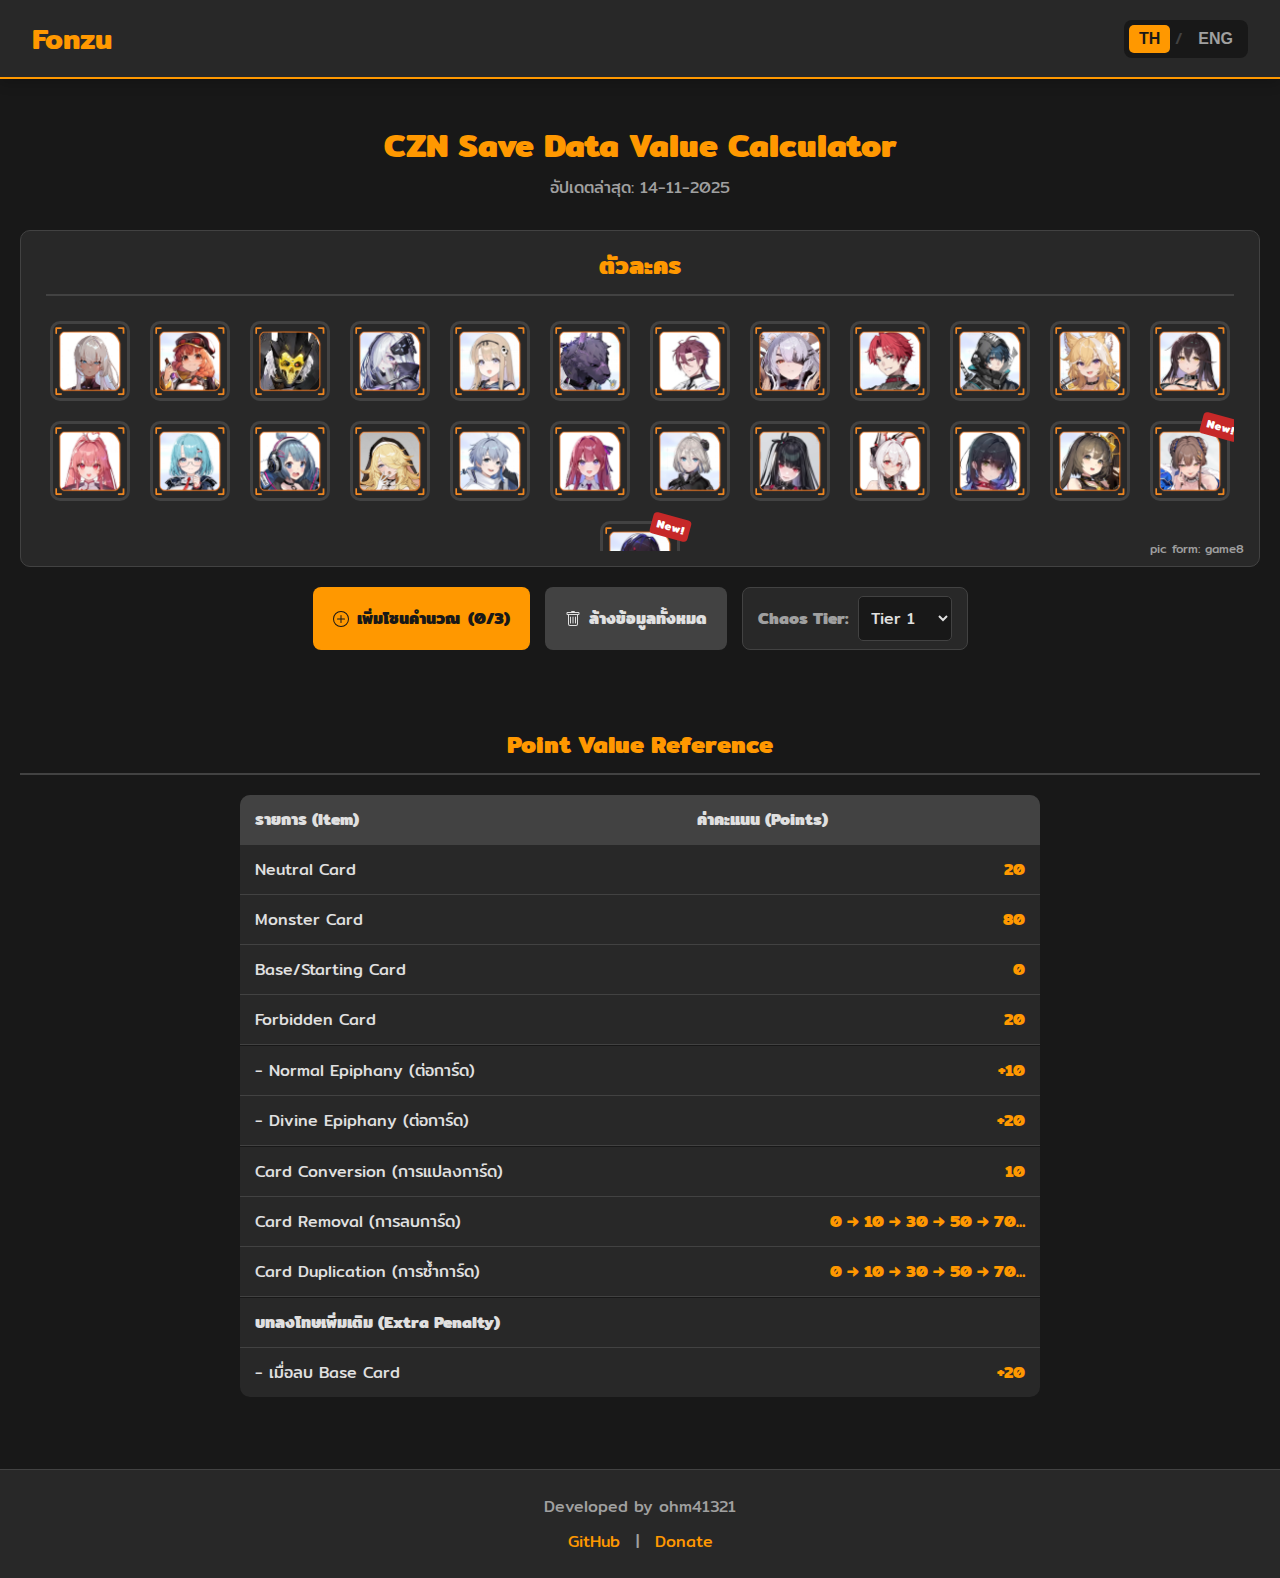
<file: index.html>
<!DOCTYPE html>
<html lang="th">
<head>
    <meta charset="UTF-8">
    <meta name="viewport" content="width=device-width, initial-scale=1.0">
    <title>CZN Save Data Value Calculator 14-11-2025</title>
    <link rel="stylesheet" href="style.css">
</head>
<body>
    <nav>
        <div class="navbar-container">
            <a href="#" class="brand">Fonzu</a>
            <div class="lang-switcher">
                <button data-lang="th" class="active">TH</button>
                <span>/</span>
                <button data-lang="en">ENG</button>
            </div>
        </div>
    </nav>

    <main id="app">
        <h1 data-translate-key="main_header">CZN Save Data Value Calculator V1.1</h1>
        <p class="subtitle" data-translate-key="last_updated">Last Updated: 14-11-2025</p>
        <div id="character-palette-container">
            <h2 data-translate-key="characters_header">ตัวละคร</h2>
            <div id="character-palette">
                <!-- Draggable character images will be injected here -->
            </div>
            <p class="image-credit">pic form: game8</p>
        </div>
        <div id="global-controls">
            <button id="add-zone-btn" type="button">
                <svg xmlns="http://www.w3.org/2000/svg" width="16" height="16" fill="currentColor" class="bi bi-plus-circle" viewBox="0 0 16 16">
                    <path d="M8 15A7 7 0 1 1 8 1a7 7 0 0 1 0 14zm0 1A8 8 0 1 0 8 0a8 8 0 0 0 0 16z"/>
                    <path d="M8 4a.5.5 0 0 1 .5.5v3h3a.5.5 0 0 1 0 1h-3v3a.5.5 0 0 1-1 0v-3h-3a.5.5 0 0 1 0-1h3v-3A.5.5 0 0 1 8 4z"/>
                </svg>
                <span data-translate-key="add_zone_button">เพิ่มโซนคำนวณ</span>
                <span id="zone-counter-display"></span>
            </button>
            <button id="clear-state-btn" type="button">
                <svg xmlns="http://www.w3.org/2000/svg" width="16" height="16" fill="currentColor" class="bi bi-trash" viewBox="0 0 16 16">
                    <path d="M5.5 5.5A.5.5 0 0 1 6 6v6a.5.5 0 0 1-1 0V6a.5.5 0 0 1 .5-.5zm2.5 0a.5.5 0 0 1 .5.5v6a.5.5 0 0 1-1 0V6a.5.5 0 0 1 .5-.5zm3 .5a.5.5 0 0 0-1 0v6a.5.5 0 0 0 1 0V6z"/>
                    <path fill-rule="evenodd" d="M14.5 3a1 1 0 0 1-1 1H13v9a2 2 0 0 1-2 2H5a2 2 0 0 1-2-2V4h-.5a1 1 0 0 1-1-1V2a1 1 0 0 1 1-1H6a1 1 0 0 1 1-1h2a1 1 0 0 1 1 1h3.5a1 1 0 0 1 1 1v1zM4.118 4 4 4.059V13a1 1 0 0 0 1 1h6a1 1 0 0 0 1-1V4.059L11.882 4H4.118zM2.5 3V2h11v1h-11z"/>
                </svg>
                <span data-translate-key="clear_all_button">ล้างข้อมูลทั้งหมด</span>
            </button>
            <div id="tier-selector-group">
                <label for="chaos-tier-select" data-translate-key="chaos_tier_label">Chaos Tier:</label>
                <select id="chaos-tier-select">
                    <!-- Options will be populated by JS -->
                </select>
            </div>
        </div>
        <div id="zones-container">
            <!-- Calculator zones will be injected here by JavaScript -->
        </div>

        <div class="reference-table-container">
            <h2 data-translate-key="ref_table_header">ตารางสรุปค่าคะแนน (Point Value Reference)</h2>
            <table class="reference-table">
                <thead>
                    <tr>
                        <th data-translate-key="ref_table_item">รายการ (Item)</th>
                        <th data-translate-key="ref_table_points">ค่าคะแนน (Points)</th>
                    </tr>
                </thead>
                <tbody>
                    <tr>
                        <td data-label="Item">Neutral Card</td>
                        <td data-label="Points">20</td>
                    </tr>
                    <tr>
                        <td data-label="Item">Monster Card</td>
                        <td data-label="Points">80</td>
                    </tr>
                    <tr>
                        <td data-label="Item" data-translate-key="ref_base_card">Base/Starting Card</td>
                        <td data-label="Points">0</td>
                    </tr>
                    <tr>
                        <td data-label="Item">Forbidden Card</td>
                        <td data-label="Points">20</td>
                    </tr>
                    <tr class="separator">
                        <td colspan="2"></td>
                    </tr>
                    <tr>
                        <td data-label="Item" data-translate-key="ref_normal_epi">+ Normal Epiphany (ต่อการ์ด)</td>
                        <td data-label="Points">+10</td>
                    </tr>
                    <tr>
                        <td data-label="Item" data-translate-key="ref_divine_epi">+ Divine Epiphany (ต่อการ์ด)</td>
                        <td data-label="Points">+20</td>
                    </tr>
                    <tr class="separator">
                        <td colspan="2"></td>
                    </tr>
                    <tr>
                        <td data-label="Item" data-translate-key="ref_conversion">Card Conversion (การแปลงการ์ด)</td>
                        <td data-label="Points">10</td>
                    </tr>
                    <tr>
                        <td data-label="Item" data-translate-key="ref_removal">Card Removal (การลบการ์ด)</td>
                        <td data-label="Points">0 → 10 → 30 → 50 → 70…</td>
                    </tr>
                    <tr>
                        <td data-label="Item" data-translate-key="ref_duplication">Card Duplication (การซ้ำการ์ด)</td>
                        <td data-label="Points">0 → 10 → 30 → 50 → 70…</td>
                    </tr>
                    <tr class="separator">
                        <td colspan="2"></td>
                    </tr>
                    <tr>
                        <td data-label="Item" data-translate-key="ref_extra_penalty_header"><strong>บทลงโทษเพิ่มเติม (Extra Penalty)</strong></td>
                        <td data-label="Points"></td>
                    </tr>
                    <tr>
                        <td data-label="Item" data-translate-key="ref_extra_penalty_desc">- เมื่อลบ Base Card</td>
                        <td data-label="Points">+20</td>
                    </tr>
                </tbody>
            </table>
        </div>
    </main>

    <footer>
        <div class="footer-container">
            <p data-translate-key="footer_developed_by">Developed by ohm41321</p>
            <div class="footer-links">
                <a href="https://github.com/ohm41321" target="_blank">GitHub</a>
                <span>|</span>
                <a href="https://tipme.in.th/athitfkm" target="_blank" data-translate-key="footer_donate">Donate</a>
            </div>
        </div>
    </footer>

    <script src="script.js"></script>
</body>
</html>
</file>
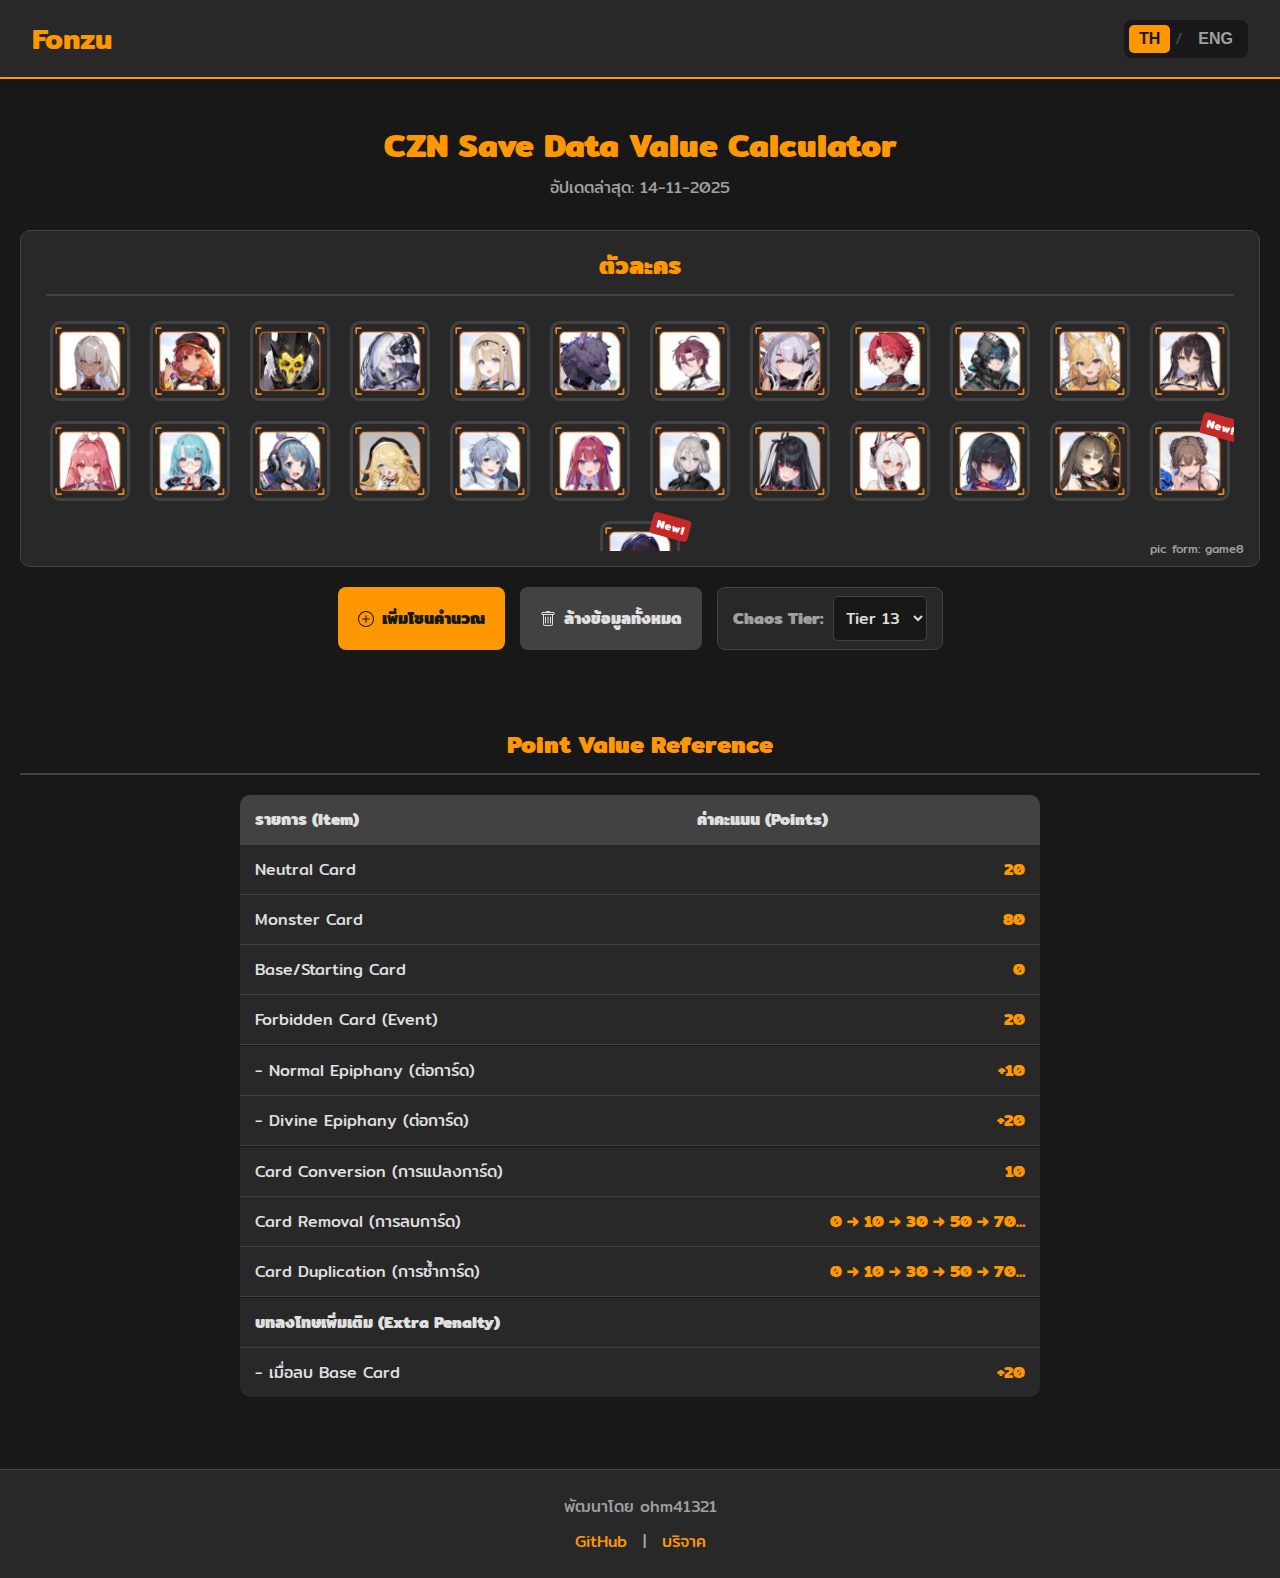
<file: backup/index.html>
<!DOCTYPE html>
<html lang="th">
<head>
    <meta charset="UTF-8">
    <meta name="viewport" content="width=device-width, initial-scale=1.0">
    <title>CZN Save Data Value Calculator 14-11-2025</title>
    <link rel="stylesheet" href="style.css">
</head>
<body>
    <nav>
        <div class="navbar-container">
            <a href="#" class="brand">Fonzu</a>
            <div class="lang-switcher">
                <button data-lang="th" class="active">TH</button>
                <span>/</span>
                <button data-lang="en">ENG</button>
            </div>
        </div>
    </nav>

    <main id="app">
        <h1 data-translate-key="main_header">CZN Save Data Value Calculator</h1>
        <p class="subtitle" data-translate-key="last_updated">Last Updated: 14-11-2025</p>
        <div id="character-palette-container">
            <h2 data-translate-key="characters_header">ตัวละคร</h2>
            <div id="character-palette">
                <!-- Draggable character images will be injected here -->
            </div>
            <p class="image-credit">pic form: game8</p>
        </div>
        <div id="global-controls">
            <button id="add-zone-btn" type="button">
                <svg xmlns="http://www.w3.org/2000/svg" width="16" height="16" fill="currentColor" class="bi bi-plus-circle" viewBox="0 0 16 16">
                    <path d="M8 15A7 7 0 1 1 8 1a7 7 0 0 1 0 14zm0 1A8 8 0 1 0 8 0a8 8 0 0 0 0 16z"/>
                    <path d="M8 4a.5.5 0 0 1 .5.5v3h3a.5.5 0 0 1 0 1h-3v3a.5.5 0 0 1-1 0v-3h-3a.5.5 0 0 1 0-1h3v-3A.5.5 0 0 1 8 4z"/>
                </svg>
                <span data-translate-key="add_zone_button">เพิ่มโซนคำนวณ</span>
            </button>
            <button id="clear-state-btn" type="button">
                <svg xmlns="http://www.w3.org/2000/svg" width="16" height="16" fill="currentColor" class="bi bi-trash" viewBox="0 0 16 16">
                    <path d="M5.5 5.5A.5.5 0 0 1 6 6v6a.5.5 0 0 1-1 0V6a.5.5 0 0 1 .5-.5zm2.5 0a.5.5 0 0 1 .5.5v6a.5.5 0 0 1-1 0V6a.5.5 0 0 1 .5-.5zm3 .5a.5.5 0 0 0-1 0v6a.5.5 0 0 0 1 0V6z"/>
                    <path fill-rule="evenodd" d="M14.5 3a1 1 0 0 1-1 1H13v9a2 2 0 0 1-2 2H5a2 2 0 0 1-2-2V4h-.5a1 1 0 0 1-1-1V2a1 1 0 0 1 1-1H6a1 1 0 0 1 1-1h2a1 1 0 0 1 1 1h3.5a1 1 0 0 1 1 1v1zM4.118 4 4 4.059V13a1 1 0 0 0 1 1h6a1 1 0 0 0 1-1V4.059L11.882 4H4.118zM2.5 3V2h11v1h-11z"/>
                </svg>
                <span data-translate-key="clear_all_button">ล้างข้อมูลทั้งหมด</span>
            </button>
            <div id="tier-selector-group">
                <label for="chaos-tier-select" data-translate-key="chaos_tier_label">Chaos Tier:</label>
                <select id="chaos-tier-select">
                    <!-- Options will be populated by JS -->
                </select>
            </div>
        </div>
        <div id="zones-container">
            <!-- Calculator zones will be injected here by JavaScript -->
        </div>

        <div class="reference-table-container">
            <h2 data-translate-key="ref_table_header">ตารางสรุปค่าคะแนน (Point Value Reference)</h2>
            <table class="reference-table">
                <thead>
                    <tr>
                        <th data-translate-key="ref_table_item">รายการ (Item)</th>
                        <th data-translate-key="ref_table_points">ค่าคะแนน (Points)</th>
                    </tr>
                </thead>
                <tbody>
                    <tr>
                        <td>Neutral Card</td>
                        <td>20</td>
                    </tr>
                    <tr>
                        <td>Monster Card</td>
                        <td>80</td>
                    </tr>
                    <tr>
                        <td data-translate-key="ref_base_card">Base/Starting Card</td>
                        <td>0</td>
                    </tr>
                    <tr>
                        <td>Forbidden Card (Event)</td>
                        <td>20</td>
                    </tr>
                    <tr class="separator">
                        <td colspan="2"></td>
                    </tr>
                    <tr>
                        <td data-translate-key="ref_normal_epi">+ Normal Epiphany (ต่อการ์ด)</td>
                        <td>+10</td>
                    </tr>
                    <tr>
                        <td data-translate-key="ref_divine_epi">+ Divine Epiphany (ต่อการ์ด)</td>
                        <td>+20</td>
                    </tr>
                    <tr class="separator">
                        <td colspan="2"></td>
                    </tr>
                    <tr>
                        <td data-translate-key="ref_conversion">Card Conversion (การแปลงการ์ด)</td>
                        <td>10</td>
                    </tr>
                    <tr>
                        <td data-translate-key="ref_removal">Card Removal (การลบการ์ด)</td>
                        <td>0 → 10 → 30 → 50 → 70…</td>
                    </tr>
                    <tr>
                        <td data-translate-key="ref_duplication">Card Duplication (การซ้ำการ์ด)</td>
                        <td>0 → 10 → 30 → 50 → 70…</td>
                    </tr>
                    <tr class="separator">
                        <td colspan="2"></td>
                    </tr>
                    <tr>
                        <td data-translate-key="ref_extra_penalty_header"><strong>บทลงโทษเพิ่มเติม (Extra Penalty)</strong></td>
                        <td></td>
                    </tr>
                    <tr>
                        <td data-translate-key="ref_extra_penalty_desc">- เมื่อลบ Base Card</td>
                        <td>+20</td>
                    </tr>
                </tbody>
            </table>
        </div>
    </main>

    <footer>
        <div class="footer-container">
            <p data-translate-key="footer_developed_by">Developed by ohm41321</p>
            <div class="footer-links">
                <a href="https://github.com/ohm41321" target="_blank">GitHub</a>
                <span>|</span>
                <a href="https://tipme.in.th/athitfkm" target="_blank" data-translate-key="footer_donate">Donate</a>
            </div>
        </div>
    </footer>

    <script src="script.js"></script>
</body>
</html>
</file>
<file: style.css>
@import url('https://fonts.googleapis.com/css2?family=Mitr:wght@400;600&display=swap');

*, *::before, *::after {
    box-sizing: border-box;
}

:root {
    --bg-main: #181818;
    --bg-container: #282828;
    --accent-primary: #FF9800;
    --accent-secondary: #424242;
    --text-primary: #E0E0E0;
    --text-secondary: #a0a0a0;
    --button-bg-primary: var(--accent-primary);
    --button-text-primary: var(--bg-main);
    --button-bg-secondary: var(--accent-secondary);
    --button-text-secondary: var(--text-primary);
    --button-bg-danger: #C62828;
    --button-text-danger: white;
}

body {
    font-family: 'Mitr', sans-serif;
    background-color: var(--bg-main);
    color: var(--text-primary);
    margin: 0;
    display: flex;
    flex-direction: column;
    min-height: 100vh;
}

main#app {
    width: 100%;
    max-width: 1600px;
    margin: 0 auto;
    padding: 20px;
    flex-grow: 1;
}

h1 {
    text-align: center;
    margin-bottom: 30px;
    color: var(--accent-primary);
}

.subtitle {
    text-align: center;
    margin-top: -25px;
    margin-bottom: 30px;
    color: var(--text-secondary);
    font-size: 1rem;
}

h2 {
    color: var(--accent-primary);
    border-bottom: 2px solid var(--accent-secondary);
    padding-bottom: 10px;
    margin-top: 20px;
    margin-bottom: 20px;
}

/* --- Navbar --- */
nav {
    background-color: var(--bg-container);
    padding: 1rem 2rem;
    box-shadow: 0 4px 12px rgba(0, 0, 0, 0.2);
    border-bottom: 2px solid var(--accent-primary);
}

.navbar-container {
    max-width: 1600px;
    margin: 0 auto;
    display: flex;
    justify-content: space-between;
    align-items: center;
}

.brand {
    color: var(--accent-primary);
    font-size: 1.8rem;
    font-weight: 600;
    text-decoration: none;
}

.lang-switcher {
    display: flex;
    align-items: center;
    gap: 5px;
    background-color: var(--bg-main);
    padding: 5px;
    border-radius: 8px;
}

.lang-switcher button {
    background: none;
    border: none;
    color: var(--text-secondary);
    font-size: 1rem;
    font-weight: bold;
    padding: 5px 10px;
    cursor: pointer;
    border-radius: 5px;
    transition: background-color 0.2s, color 0.2s;
}

.lang-switcher button.active {
    background-color: var(--accent-primary);
    color: var(--bg-main);
}

.lang-switcher button:not(.active):hover {
    background-color: var(--accent-secondary);
}

.lang-switcher span {
    color: var(--accent-secondary);
}

/* --- Global Controls --- */
#global-controls {
    display: flex;
    justify-content: center;
    gap: 15px;
    margin-bottom: 20px;
}

#add-zone-btn, #clear-state-btn {
    color: var(--bg-main);
    font-weight: bold;
    border: none;
    border-radius: 8px;
    padding: 12px 20px;
    font-size: 1rem;
    font-family: 'Mitr', sans-serif;
    cursor: pointer;
    display: flex;
    align-items: center;
    gap: 8px;
    transition: background-color 0.2s;
}

#add-zone-btn {
    background-color: var(--accent-primary);
}

#clear-state-btn {
    background-color: var(--accent-secondary);
    color: var(--text-primary);
}


#add-zone-btn:hover {
    background-color: #ffb74d; /* Lighter orange */
}

#clear-state-btn:hover {
    background-color: #616161; /* Lighter gray */
}

/* General Button Styles */
.btn {
    border: none;
    border-radius: 8px;
    padding: 10px 15px;
    font-size: 0.95rem;
    font-weight: bold;
    cursor: pointer;
    transition: background-color 0.2s, color 0.2s;
    font-family: 'Mitr', sans-serif;
    display: inline-flex;
    align-items: center;
    justify-content: center;
    gap: 5px;
}

/* Add Card Button */
.add-card-btn {
    background-color: var(--accent-primary);
    color: var(--bg-main);
    width: 100%;
    margin-top: 15px;
}

.add-card-btn:hover {
    background-color: #ffb74d; /* Lighter orange */
}

/* Card Item Styling */
.card-item {
    display: flex;
    justify-content: space-between;
    align-items: center;
    margin-bottom: 10px;
    padding: 8px 12px;
    background-color: var(--bg-container);
    border-radius: 5px;
    border: 1px solid var(--accent-secondary);
}

.card-item span {
    flex-grow: 1;
    margin-right: 10px;
}

.card-type-select {
    padding: 8px;
    border-radius: 5px;
    border: 1px solid var(--accent-secondary);
    background-color: var(--bg-main);
    color: var(--text-primary);
    font-size: 0.9rem;
    margin-right: 10px;
    flex-shrink: 0;
}

/* Remove Card Button */
.btn-remove-card {
    background-color: var(--button-bg-danger);
    color: var(--button-text-danger);
    border-radius: 50%;
    width: 28px;
    height: 28px;
    font-size: 1.2rem;
    line-height: 28px;
    padding: 0;
    flex-shrink: 0;
}

.btn-remove-card:hover {
    background-color: #E53935; /* Slightly lighter red */
}

#add-zone-btn:disabled {
    background-color: #555;
    cursor: not-allowed;
}

/* --- Zones --- */
#zones-container {
    display: flex;
    flex-direction: row;
    overflow-x: auto;
    justify-content: center;
    gap: 30px;
    padding-bottom: 15px;
}

.calculator-container {
    background-color: var(--bg-container);
    padding: 30px;
    border-radius: 15px;
    box-shadow: 0 10px 25px rgba(0, 0, 0, 0.2);
    width: 480px;
    position: relative;
    border: 1px solid var(--accent-secondary);
}

.remove-zone-btn {
    position: absolute;
    top: 1px;
    right: 2px;
    background: none;
    border: none;
    color: #ff0000;
    font-size: 2rem;
    cursor: pointer;
    transition: color 0.2s;
}

.remove-zone-btn:hover {
    color: var(--accent-primary);
}

/* --- Inputs & Sections --- */
.section {
    margin-bottom: 25px;
}

.section-note {
    font-size: 0.85rem;
    color: var(--text-secondary);
    margin: -15px 0 15px 0;
    text-align: center;
    background-color: var(--bg-main);
    padding: 5px;
    border-radius: 4px;
}

.card-type-group {
    background-color: var(--bg-main);
    border-radius: 5px;
    padding: 15px;
    margin-bottom: 15px;
    border: 1px solid var(--accent-secondary);
}

.card-type-header {
    font-weight: bold;
    color: var(--text-primary);
    margin: 0 0 15px 0;
    display: flex;
    justify-content: space-between;
    align-items: center;
    border-bottom: 1px solid var(--accent-secondary);
    padding-bottom: 10px;
}

.card-category-total {
    font-size: 0.9rem;
    font-weight: normal;
    color: var(--text-secondary);
}

.input-group {
    display: flex;
    justify-content: space-between;
    align-items: center;
    margin-bottom: 15px;
}

.input-group label {
    flex-basis: 60%;
    font-size: 1rem;
}

input[type="number"], select {
    padding: 10px;
    border-radius: 5px;
    border: 1px solid var(--accent-secondary);
    background-color: var(--bg-main);
    color: var(--text-primary);
    font-size: 1rem;
}

.tier-input-group {
    display: flex;
    align-items: center;
    gap: 15px;
    background-color: var(--bg-main);
    padding: 10px;
    border-radius: 5px;
}

.tier-input-group label {
    font-weight: bold;
}

.tier-input {
    /* width: 80px; */ /* No longer needed, will be handled by stepper style */
    text-align: center;
}

.tier-max-display {
    font-weight: bold;
    color: var(--accent-primary);
}

input[type=number]::-webkit-inner-spin-button, 
input[type=number]::-webkit-outer-spin-button { 
  -webkit-appearance: none; 
  margin: 0; 
}
input[type=number] {
  -moz-appearance: textfield;
}

.input-stepper {
    display: flex;
    align-items: center;
    justify-content: flex-end;
    flex-basis: 35%;
}

.stepper-btn {
    background-color: var(--accent-primary);
    color: var(--bg-main);
    border: none;
    border-radius: 50%;
    width: 30px;
    height: 30px;
    font-size: 1.2rem;
    font-weight: bold;
    cursor: pointer;
    line-height: 30px;
    text-align: center;
    transition: background-color 0.2s;
}

.stepper-btn:hover {
    background-color: #ffb74d;
}

.input-stepper input[type="number"] {
    width: 60px;
    text-align: center;
    margin: 0 5px;
}

/* --- Results --- */
.result-section {
    margin-top: 30px;
    padding: 20px;
    background-color: var(--bg-main);
    border-radius: 10px;
}

.total-value-container {
    display: flex;
    justify-content: space-between;
    align-items: center;
    font-size: 1.5rem;
    font-weight: 600;
    margin-bottom: 15px;
}

#total-value, .total-value {
    color: var(--accent-primary);
}

.status {
    text-align: center;
    font-size: 1.2rem;
    font-weight: 600;
    padding: 15px;
    border-radius: 5px;
    margin-bottom: 15px;
}

.status.safe {
    background-color: #2E7D32; /* Green */
    color: #def2f1;
}

.status.warning {
    background-color: #C62828; /* Red */
    color: #f1f1f1;
}

.note {
    text-align: center;
    font-size: 0.9rem;
    color: var(--text-secondary);
    margin-top: 15px;
}

/* --- Character Palette & D&D --- */
#character-palette-container {
    background-color: var(--bg-container);
    padding: 15px 25px;
    border-radius: 10px;
    margin-bottom: 20px;
    border: 1px solid var(--accent-secondary);
    position: relative; /* Needed for absolute positioning of child */
}

#character-palette-container h2 {
    margin: 0 0 15px 0;
    padding-bottom: 10px;
    border-bottom: 2px solid var(--accent-secondary);
    text-align: center;
}

.image-credit {
    position: absolute;
    bottom: 8px;
    right: 15px;
    font-size: 0.75rem;
    color: var(--text-secondary);
    margin: 0;
    pointer-events: none; /* So it doesn't interfere with scrollbar */
}

#character-palette {
    display: flex;
    flex-wrap: wrap;
    gap: 20px;
    justify-content: center;
    max-height: 240px;
    overflow-y: auto;
    padding: 10px 0 30px 0;
}

.char-item-container {
    position: relative;
    display: flex;
    flex-direction: column;
    align-items: center;
}

.new-badge {
    position: absolute;
    top: -5px;
    right: -10px;
    background-color: #C62828; /* Red color for 'New!' */
    color: white;
    padding: 2px 6px;
    font-size: 0.7rem;
    font-weight: bold;
    border-radius: 4px;
    transform: rotate(15deg);
    z-index: 1; /* Ensure it's on top of the image */
    pointer-events: none; /* So it doesn't interfere with drag */
}

.char-img {
    width: 80px;
    height: 80px;
    object-fit: cover;
    border-radius: 10px;
    border: 3px solid var(--accent-secondary);
    cursor: grab;
    transition: transform 0.3s ease, border-color 0.3s ease;
}

.char-item-container:hover .char-img {
    transform: scale(1.2);
    border-color: var(--accent-primary);
}

.char-img:active {
    cursor: grabbing;
}

.char-item-name {
    position: absolute;
    bottom: -28px;
    background-color: rgba(0, 0, 0, 0.8);
    color: white;
    padding: 4px 8px;
    border-radius: 4px;
    font-size: 0.8rem;
    white-space: nowrap;
    opacity: 0;
    visibility: hidden;
    transition: opacity 0.3s ease, visibility 0.3s ease;
    pointer-events: none;
}

.char-item-container:hover .char-item-name {
    opacity: 1;
    visibility: visible;
}

.character-dropzone {
    border: 2px dashed var(--accent-secondary);
    border-radius: 10px;
    padding: 10px;
    margin-bottom: 20px;
    text-align: center;
    color: #888;
    transition: background-color 0.2s, border-color 0.2s;
    min-height: 120px;
    display: flex;
    justify-content: center;
    align-items: center;
    position: relative;
}

.character-dropzone.drag-over {
    background-color: var(--accent-secondary);
    border-color: var(--accent-primary);
}

.character-dropzone.has-char {
    border-style: solid;
    padding: 10px;
    flex-direction: column; /* Ensure vertical stacking */
}

.character-dropzone p {
    margin: 0;
}

.dropped-char-img {
    width: 100px;
    height: 100px;
    object-fit: cover;
    border-radius: 10px;
    border: 3px solid var(--accent-primary);
}

.char-name {
    font-size: 1.2rem;
    font-weight: bold;
    color: var(--text-primary);
}

.char-reset-btn {
    position: absolute;
    top: 5px;
    right: 10px;
    background: rgba(0,0,0,0.5);
    color: white;
    border: none;
    border-radius: 50%;
    width: 24px;
    height: 24px;
    line-height: 24px;
    text-align: center;
    font-size: 1.2rem;
    cursor: pointer;
    transition: background-color 0.2s;
}

.char-reset-btn:hover {
    background-color: var(--accent-primary);
}

/* --- Footer --- */
footer {
    background-color: var(--bg-container);
    padding: 1.5rem 2rem;
    margin-top: 2rem;
    text-align: center;
    border-top: 1px solid var(--accent-secondary);
}

.footer-container {
    max-width: 1600px;
    margin: 0 auto;
}

.footer-container p {
    margin: 0 0 10px 0;
    color: var(--text-secondary);
}

.footer-links a {
    color: var(--accent-primary);
    text-decoration: none;
    margin: 0 10px;
    transition: color 0.2s;
}

.footer-links a:hover {
    color: #ffb74d;
}

.footer-links span {

    color: var(--text-secondary);

}



/* --- Reference Table --- */

.reference-table-container {

    margin-top: 40px;

}



.reference-table-container h2 {

    text-align: center;

}



.reference-table {

    width: 100%;

    max-width: 800px;

    margin: 20px auto;

    border-collapse: collapse;

    background-color: var(--bg-container);

    border-radius: 10px;

    overflow: hidden; /* To make border-radius work on table */

}



.reference-table th, .reference-table td {

    padding: 12px 15px;

    text-align: left;

    border-bottom: 1px solid var(--accent-secondary);

}



.reference-table thead tr {

    background-color: var(--accent-secondary);

    color: var(--text-primary);

    font-weight: bold;

}



.reference-table tbody tr:last-child td {

    border-bottom: none;

}



.reference-table td:last-child {

    text-align: right;

    font-weight: bold;

    color: var(--accent-primary);

}



.reference-table .separator td {

    padding: 0;

    height: 1px;

    background-color: var(--accent-secondary);

    border-bottom: 1px solid var(--bg-main);

}



/* --- Responsive Design for Mobile --- */

@media (max-width: 768px) {



    main#app {



        padding: 10px;



    }











    .brand {



        font-size: 1.5rem;



    }







    h1 {



        font-size: 1.8rem;



    }







    /* Change zones to vertical layout */



    #zones-container {



        flex-direction: column;



        align-items: center;



        overflow-x: hidden; /* Remove horizontal scroll */



    }







    .calculator-container {



        width: 100%; /* Make calculator full width */



        max-width: 480px; /* But not too wide on tablets */



        padding: 20px;



    }







    /* Stack input groups vertically */



    .input-group {



        flex-direction: column;



        align-items: flex-start;



        gap: 8px;



    }







    .input-group label {



        flex-basis: auto;



    }







    .input-stepper {



        flex-basis: auto;



        justify-content: flex-start;



    }







    /* Adjust character palette */



    #character-palette-container {



        padding: 15px;



    }







    .char-img {



        width: 60px;



        height: 60px;



    }







    #character-palette {



        gap: 15px;



        max-height: 200px;



    }







    .char-item-name {



        display: none; /* Hide names on mobile hover to prevent layout issues */



    }

    

            .char-item-container:hover .char-item-name {

    

                display: none;

    

            }

    

        

    

            /* Responsive Global Controls */

    

            #global-controls {

    

                flex-direction: column;

    

                align-items: stretch;

    

            }

    

        

    

            #global-controls > * {

    

                width: 100%;

    

                justify-content: center;

    

            }

    

        

    

            /* Responsive Card Items */

    

            .card-item {

    

                flex-wrap: wrap;

    

                gap: 5px;

    

            }

    

        

    

            /* Responsive Reference Table */

    

            .reference-table {

    

                border: none;

    

                border-radius: 0;

    

            }

    

            .reference-table thead {

    

                display: none;

    

            }

    

            .reference-table tr {

    

                display: block;

    

                border: 1px solid var(--accent-secondary);

    

                border-radius: 8px;

    

                margin-bottom: 15px;

    

                background-color: var(--bg-container);

    

            }

    

            .reference-table tr.separator {

    

                display: none;

    

            }

    

            .reference-table td {

    

                display: flex;

    

                justify-content: space-between;

    

                align-items: center;

    

                padding: 10px 15px;

    

                text-align: right;

    

                border-bottom: 1px solid var(--accent-secondary);

    

            }

    

            .reference-table td:last-child {

    

                border-bottom: none;

    

            }

    

            .reference-table td::before {

    

                content: attr(data-label);

    

                font-weight: bold;

    

                text-align: left;

    

                margin-right: 10px;

    

                color: var(--text-primary);

    

            }

    

            .reference-table td:last-child {

    

                color: var(--accent-primary);

    

            }

    

        

    

        }

    

    

    

    #tier-selector-group {

    

        display: flex;

    

        align-items: center;

    

        gap: 10px;

    

        background-color: var(--bg-container);

    

        padding: 8px 15px;

    

        border-radius: 8px;

    

        border: 1px solid var(--accent-secondary);

    

    }

    

    

    

    #tier-selector-group label {

    

        font-weight: bold;

    

        color: var(--text-secondary);

    

    }

    

    

    

    #chaos-tier-select {

    

        background-color: var(--bg-main);

    

        color: var(--text-primary);

    

        border: 1px solid var(--accent-secondary);

    

        border-radius: 5px;

    

        padding: 8px;

    

        font-size: 1rem;

    

        font-family: 'Mitr', sans-serif;

    

    }

    

    

    

    .action-note {

    

    

    

        font-size: 0.85rem;

    

    

    

        color: var(--text-secondary);

    

    

    

        text-align: right;

    

    

    

        margin-top: -10px;

    

    

    

        margin-bottom: 15px;

    

    

    

        padding-right: 5px;

    

    

    

    }

    

    

    

    

    

    

    

    /* --- Click-to-Select UX --- */

    

    

    

    #character-palette .char-img.selected-char {

    

    

    

        border-color: var(--accent-primary);

    

    

    

        box-shadow: 0 0 12px var(--accent-primary);

    

    

    

        transform: scale(1.1);

    

    

    

    }

    

    

    

    

    

    

    

    .character-dropzone.targetable {

    

    

    

        cursor: pointer;

    

    

    

        border-style: solid;

    

    

    

        border-color: var(--accent-primary);

    

    

    

    }

    

    

    

    

    

    

    

    

    

    

    

    /* --- Drag & Drop UX Improvements --- */

    

    

    

    

    

    

    

    /* 1. Drop Animation */

    

    

    

    @keyframes pop-in {

    

    

    

        from {

    

    

    

            opacity: 0;

    

    

    

            transform: scale(0.8);

    

    

    

        }

    

    

    

        to {

    

    

    

            opacity: 1;

    

    

    

            transform: scale(1);

    

    

    

        }

    

    

    

    }

    

    

    

    

    

    

    

    .character-dropzone.has-char .dropped-char-img {

    

    

    

        /* This animation triggers when the .has-char class is added */

    

    

    

        animation: pop-in 0.3s ease-out forwards;

    

    

    

    }

    

    

    

    

    

    

    

    /* 2. Drop Preview */

    

    

    

    .drop-preview-img {

    

    

    

        width: 100px;

    

    

    

        height: 100px;

    

    

    

        object-fit: cover;

    

    

    

        border-radius: 10px;

    

    

    

        opacity: 0.4;

    

    

    

        border: 3px dashed var(--accent-primary);

    

    

    

    }
</file>
<file: backup/style.css>
@import url('https://fonts.googleapis.com/css2?family=Mitr:wght@400;600&display=swap');

*, *::before, *::after {
    box-sizing: border-box;
}

:root {
    --bg-main: #181818;
    --bg-container: #282828;
    --accent-primary: #FF9800;
    --accent-secondary: #424242;
    --text-primary: #E0E0E0;
    --text-secondary: #a0a0a0;
    --button-bg-primary: var(--accent-primary);
    --button-text-primary: var(--bg-main);
    --button-bg-secondary: var(--accent-secondary);
    --button-text-secondary: var(--text-primary);
    --button-bg-danger: #C62828;
    --button-text-danger: white;
}

body {
    font-family: 'Mitr', sans-serif;
    background-color: var(--bg-main);
    color: var(--text-primary);
    margin: 0;
    display: flex;
    flex-direction: column;
    min-height: 100vh;
}

main#app {
    width: 100%;
    max-width: 1600px;
    margin: 0 auto;
    padding: 20px;
    flex-grow: 1;
}

h1 {
    text-align: center;
    margin-bottom: 30px;
    color: var(--accent-primary);
}

.subtitle {
    text-align: center;
    margin-top: -25px;
    margin-bottom: 30px;
    color: var(--text-secondary);
    font-size: 1rem;
}

h2 {
    color: var(--accent-primary);
    border-bottom: 2px solid var(--accent-secondary);
    padding-bottom: 10px;
    margin-top: 20px;
    margin-bottom: 20px;
}

/* --- Navbar --- */
nav {
    background-color: var(--bg-container);
    padding: 1rem 2rem;
    box-shadow: 0 4px 12px rgba(0, 0, 0, 0.2);
    border-bottom: 2px solid var(--accent-primary);
}

.navbar-container {
    max-width: 1600px;
    margin: 0 auto;
    display: flex;
    justify-content: space-between;
    align-items: center;
}

.brand {
    color: var(--accent-primary);
    font-size: 1.8rem;
    font-weight: 600;
    text-decoration: none;
}

.lang-switcher {
    display: flex;
    align-items: center;
    gap: 5px;
    background-color: var(--bg-main);
    padding: 5px;
    border-radius: 8px;
}

.lang-switcher button {
    background: none;
    border: none;
    color: var(--text-secondary);
    font-size: 1rem;
    font-weight: bold;
    padding: 5px 10px;
    cursor: pointer;
    border-radius: 5px;
    transition: background-color 0.2s, color 0.2s;
}

.lang-switcher button.active {
    background-color: var(--accent-primary);
    color: var(--bg-main);
}

.lang-switcher button:not(.active):hover {
    background-color: var(--accent-secondary);
}

.lang-switcher span {
    color: var(--accent-secondary);
}

/* --- Global Controls --- */
#global-controls {
    display: flex;
    justify-content: center;
    gap: 15px;
    margin-bottom: 20px;
}

#add-zone-btn, #clear-state-btn {
    color: var(--bg-main);
    font-weight: bold;
    border: none;
    border-radius: 8px;
    padding: 12px 20px;
    font-size: 1rem;
    font-family: 'Mitr', sans-serif;
    cursor: pointer;
    display: flex;
    align-items: center;
    gap: 8px;
    transition: background-color 0.2s;
}

#add-zone-btn {
    background-color: var(--accent-primary);
}

#clear-state-btn {
    background-color: var(--accent-secondary);
    color: var(--text-primary);
}


#add-zone-btn:hover {
    background-color: #ffb74d; /* Lighter orange */
}

#clear-state-btn:hover {
    background-color: #616161; /* Lighter gray */
}

/* General Button Styles */
.btn {
    border: none;
    border-radius: 8px;
    padding: 10px 15px;
    font-size: 0.95rem;
    font-weight: bold;
    cursor: pointer;
    transition: background-color 0.2s, color 0.2s;
    font-family: 'Mitr', sans-serif;
    display: inline-flex;
    align-items: center;
    justify-content: center;
    gap: 5px;
}

/* Add Card Button */
.add-card-btn {
    background-color: var(--accent-primary);
    color: var(--bg-main);
    width: 100%;
    margin-top: 15px;
}

.add-card-btn:hover {
    background-color: #ffb74d; /* Lighter orange */
}

/* Card Item Styling */
.card-item {
    display: flex;
    justify-content: space-between;
    align-items: center;
    margin-bottom: 10px;
    padding: 8px 12px;
    background-color: var(--bg-container);
    border-radius: 5px;
    border: 1px solid var(--accent-secondary);
}

.card-item span {
    flex-grow: 1;
    margin-right: 10px;
}

.card-type-select {
    padding: 8px;
    border-radius: 5px;
    border: 1px solid var(--accent-secondary);
    background-color: var(--bg-main);
    color: var(--text-primary);
    font-size: 0.9rem;
    margin-right: 10px;
    flex-shrink: 0;
}

/* Remove Card Button */
.btn-remove-card {
    background-color: var(--button-bg-danger);
    color: var(--button-text-danger);
    border-radius: 50%;
    width: 28px;
    height: 28px;
    font-size: 1.2rem;
    line-height: 28px;
    padding: 0;
    flex-shrink: 0;
}

.btn-remove-card:hover {
    background-color: #E53935; /* Slightly lighter red */
}

#add-zone-btn:disabled {
    background-color: #555;
    cursor: not-allowed;
}

/* --- Zones --- */
#zones-container {
    display: flex;
    flex-direction: row;
    overflow-x: auto;
    justify-content: center;
    gap: 30px;
    padding-bottom: 15px;
}

.calculator-container {
    background-color: var(--bg-container);
    padding: 30px;
    border-radius: 15px;
    box-shadow: 0 10px 25px rgba(0, 0, 0, 0.2);
    width: 480px;
    position: relative;
    border: 1px solid var(--accent-secondary);
}

.remove-zone-btn {
    position: absolute;
    top: 15px;
    right: 15px;
    background: none;
    border: none;
    color: #888;
    font-size: 1.5rem;
    cursor: pointer;
    transition: color 0.2s;
}

.remove-zone-btn:hover {
    color: var(--accent-primary);
}

/* --- Inputs & Sections --- */
.section {
    margin-bottom: 25px;
}

.section-note {
    font-size: 0.85rem;
    color: var(--text-secondary);
    margin: -15px 0 15px 0;
    text-align: center;
    background-color: var(--bg-main);
    padding: 5px;
    border-radius: 4px;
}

.card-type-group {
    background-color: var(--bg-main);
    border-radius: 5px;
    padding: 15px;
    margin-bottom: 15px;
    border: 1px solid var(--accent-secondary);
}

.card-type-header {
    font-weight: bold;
    color: var(--text-primary);
    margin: 0 0 15px 0;
    display: flex;
    justify-content: space-between;
    align-items: center;
    border-bottom: 1px solid var(--accent-secondary);
    padding-bottom: 10px;
}

.card-category-total {
    font-size: 0.9rem;
    font-weight: normal;
    color: var(--text-secondary);
}

.input-group {
    display: flex;
    justify-content: space-between;
    align-items: center;
    margin-bottom: 15px;
}

.input-group label {
    flex-basis: 60%;
    font-size: 1rem;
}

input[type="number"], select {
    padding: 10px;
    border-radius: 5px;
    border: 1px solid var(--accent-secondary);
    background-color: var(--bg-main);
    color: var(--text-primary);
    font-size: 1rem;
}

.tier-input-group {
    display: flex;
    align-items: center;
    gap: 15px;
    background-color: var(--bg-main);
    padding: 10px;
    border-radius: 5px;
}

.tier-input-group label {
    font-weight: bold;
}

.tier-input {
    /* width: 80px; */ /* No longer needed, will be handled by stepper style */
    text-align: center;
}

.tier-max-display {
    font-weight: bold;
    color: var(--accent-primary);
}

input[type=number]::-webkit-inner-spin-button, 
input[type=number]::-webkit-outer-spin-button { 
  -webkit-appearance: none; 
  margin: 0; 
}
input[type=number] {
  -moz-appearance: textfield;
}

.input-stepper {
    display: flex;
    align-items: center;
    justify-content: flex-end;
    flex-basis: 35%;
}

.stepper-btn {
    background-color: var(--accent-primary);
    color: var(--bg-main);
    border: none;
    border-radius: 50%;
    width: 30px;
    height: 30px;
    font-size: 1.2rem;
    font-weight: bold;
    cursor: pointer;
    line-height: 30px;
    text-align: center;
    transition: background-color 0.2s;
}

.stepper-btn:hover {
    background-color: #ffb74d;
}

.input-stepper input[type="number"] {
    width: 60px;
    text-align: center;
    margin: 0 5px;
}

/* --- Results --- */
.result-section {
    margin-top: 30px;
    padding: 20px;
    background-color: var(--bg-main);
    border-radius: 10px;
}

.total-value-container {
    display: flex;
    justify-content: space-between;
    align-items: center;
    font-size: 1.5rem;
    font-weight: 600;
    margin-bottom: 15px;
}

#total-value, .total-value {
    color: var(--accent-primary);
}

.status {
    text-align: center;
    font-size: 1.2rem;
    font-weight: 600;
    padding: 15px;
    border-radius: 5px;
    margin-bottom: 15px;
}

.status.safe {
    background-color: #2E7D32; /* Green */
    color: #def2f1;
}

.status.warning {
    background-color: #C62828; /* Red */
    color: #f1f1f1;
}

.note {
    text-align: center;
    font-size: 0.9rem;
    color: var(--text-secondary);
    margin-top: 15px;
}

/* --- Character Palette & D&D --- */
#character-palette-container {
    background-color: var(--bg-container);
    padding: 15px 25px;
    border-radius: 10px;
    margin-bottom: 20px;
    border: 1px solid var(--accent-secondary);
    position: relative; /* Needed for absolute positioning of child */
}

#character-palette-container h2 {
    margin: 0 0 15px 0;
    padding-bottom: 10px;
    border-bottom: 2px solid var(--accent-secondary);
    text-align: center;
}

.image-credit {
    position: absolute;
    bottom: 8px;
    right: 15px;
    font-size: 0.75rem;
    color: var(--text-secondary);
    margin: 0;
    pointer-events: none; /* So it doesn't interfere with scrollbar */
}

#character-palette {
    display: flex;
    flex-wrap: wrap;
    gap: 20px;
    justify-content: center;
    max-height: 240px;
    overflow-y: auto;
    padding: 10px 0 30px 0;
}

.char-item-container {
    position: relative;
    display: flex;
    flex-direction: column;
    align-items: center;
}

.new-badge {
    position: absolute;
    top: -5px;
    right: -10px;
    background-color: #C62828; /* Red color for 'New!' */
    color: white;
    padding: 2px 6px;
    font-size: 0.7rem;
    font-weight: bold;
    border-radius: 4px;
    transform: rotate(15deg);
    z-index: 1; /* Ensure it's on top of the image */
    pointer-events: none; /* So it doesn't interfere with drag */
}

.char-img {
    width: 80px;
    height: 80px;
    object-fit: cover;
    border-radius: 10px;
    border: 3px solid var(--accent-secondary);
    cursor: grab;
    transition: transform 0.3s ease, border-color 0.3s ease;
}

.char-item-container:hover .char-img {
    transform: scale(1.2);
    border-color: var(--accent-primary);
}

.char-img:active {
    cursor: grabbing;
}

.char-item-name {
    position: absolute;
    bottom: -28px;
    background-color: rgba(0, 0, 0, 0.8);
    color: white;
    padding: 4px 8px;
    border-radius: 4px;
    font-size: 0.8rem;
    white-space: nowrap;
    opacity: 0;
    visibility: hidden;
    transition: opacity 0.3s ease, visibility 0.3s ease;
    pointer-events: none;
}

.char-item-container:hover .char-item-name {
    opacity: 1;
    visibility: visible;
}

.character-dropzone {
    border: 2px dashed var(--accent-secondary);
    border-radius: 10px;
    padding: 10px;
    margin-bottom: 20px;
    text-align: center;
    color: #888;
    transition: background-color 0.2s, border-color 0.2s;
    min-height: 120px;
    display: flex;
    justify-content: center;
    align-items: center;
    position: relative;
}

.character-dropzone.drag-over {
    background-color: var(--accent-secondary);
    border-color: var(--accent-primary);
}

.character-dropzone.has-char {
    border-style: solid;
    padding: 10px;
    flex-direction: column; /* Ensure vertical stacking */
}

.character-dropzone p {
    margin: 0;
}

.dropped-char-img {
    width: 100px;
    height: 100px;
    object-fit: cover;
    border-radius: 10px;
    border: 3px solid var(--accent-primary);
}

.char-name {
    font-size: 1.2rem;
    font-weight: bold;
    color: var(--text-primary);
}

.char-reset-btn {
    position: absolute;
    top: 5px;
    right: 10px;
    background: rgba(0,0,0,0.5);
    color: white;
    border: none;
    border-radius: 50%;
    width: 24px;
    height: 24px;
    line-height: 24px;
    text-align: center;
    font-size: 1.2rem;
    cursor: pointer;
    transition: background-color 0.2s;
}

.char-reset-btn:hover {
    background-color: var(--accent-primary);
}

/* --- Footer --- */
footer {
    background-color: var(--bg-container);
    padding: 1.5rem 2rem;
    margin-top: 2rem;
    text-align: center;
    border-top: 1px solid var(--accent-secondary);
}

.footer-container {
    max-width: 1600px;
    margin: 0 auto;
}

.footer-container p {
    margin: 0 0 10px 0;
    color: var(--text-secondary);
}

.footer-links a {
    color: var(--accent-primary);
    text-decoration: none;
    margin: 0 10px;
    transition: color 0.2s;
}

.footer-links a:hover {
    color: #ffb74d;
}

.footer-links span {

    color: var(--text-secondary);

}



/* --- Reference Table --- */

.reference-table-container {

    margin-top: 40px;

}



.reference-table-container h2 {

    text-align: center;

}



.reference-table {

    width: 100%;

    max-width: 800px;

    margin: 20px auto;

    border-collapse: collapse;

    background-color: var(--bg-container);

    border-radius: 10px;

    overflow: hidden; /* To make border-radius work on table */

}



.reference-table th, .reference-table td {

    padding: 12px 15px;

    text-align: left;

    border-bottom: 1px solid var(--accent-secondary);

}



.reference-table thead tr {

    background-color: var(--accent-secondary);

    color: var(--text-primary);

    font-weight: bold;

}



.reference-table tbody tr:last-child td {

    border-bottom: none;

}



.reference-table td:last-child {

    text-align: right;

    font-weight: bold;

    color: var(--accent-primary);

}



.reference-table .separator td {

    padding: 0;

    height: 1px;

    background-color: var(--accent-secondary);

    border-bottom: 1px solid var(--bg-main);

}



/* --- Responsive Design for Mobile --- */

@media (max-width: 768px) {



    main#app {



        padding: 10px;



    }











    .brand {



        font-size: 1.5rem;



    }







    h1 {



        font-size: 1.8rem;



    }







    /* Change zones to vertical layout */



    #zones-container {



        flex-direction: column;



        align-items: center;



        overflow-x: hidden; /* Remove horizontal scroll */



    }







    .calculator-container {



        width: 100%; /* Make calculator full width */



        max-width: 480px; /* But not too wide on tablets */



        padding: 20px;



    }







    /* Stack input groups vertically */



    .input-group {



        flex-direction: column;



        align-items: flex-start;



        gap: 8px;



    }







    .input-group label {



        flex-basis: auto;



    }







    .input-stepper {



        flex-basis: auto;



        justify-content: flex-start;



    }







    /* Adjust character palette */



    #character-palette-container {



        padding: 15px;



    }







    .char-img {



        width: 60px;



        height: 60px;



    }







    #character-palette {



        gap: 15px;



        max-height: 200px;



    }







    .char-item-name {



        display: none; /* Hide names on mobile hover to prevent layout issues */



    }

    

        .char-item-container:hover .char-item-name {

    

    

    

            display: none;

    

    

    

        }

    

    

    

    }

    

    

    

    #tier-selector-group {

    

        display: flex;

    

        align-items: center;

    

        gap: 10px;

    

        background-color: var(--bg-container);

    

        padding: 8px 15px;

    

        border-radius: 8px;

    

        border: 1px solid var(--accent-secondary);

    

    }

    

    

    

    #tier-selector-group label {

    

        font-weight: bold;

    

        color: var(--text-secondary);

    

    }

    

    

    

    #chaos-tier-select {

    

        background-color: var(--bg-main);

    

        color: var(--text-primary);

    

        border: 1px solid var(--accent-secondary);

    

        border-radius: 5px;

    

        padding: 8px;

    

        font-size: 1rem;

    

        font-family: 'Mitr', sans-serif;

    

    }

    

    

    

    .action-note {

    

    

    

        font-size: 0.85rem;

    

    

    

        color: var(--text-secondary);

    

    

    

        text-align: right;

    

    

    

        margin-top: -10px;

    

    

    

        margin-bottom: 15px;

    

    

    

        padding-right: 5px;

    

    

    

    }

    

    

    

    

    

    

    

    /* --- Drag & Drop UX Improvements --- */

    

    

    

    

    

    

    

    /* 1. Drop Animation */

    

    

    

    @keyframes pop-in {

    

    

    

        from {

    

    

    

            opacity: 0;

    

    

    

            transform: scale(0.8);

    

    

    

        }

    

    

    

        to {

    

    

    

            opacity: 1;

    

    

    

            transform: scale(1);

    

    

    

        }

    

    

    

    }

    

    

    

    

    

    

    

    .character-dropzone.has-char .dropped-char-img {

    

    

    

        /* This animation triggers when the .has-char class is added */

    

    

    

        animation: pop-in 0.3s ease-out forwards;

    

    

    

    }

    

    

    

    

    

    

    

    /* 2. Drop Preview */

    

    

    

    .drop-preview-img {

    

    

    

        width: 100px;

    

    

    

        height: 100px;

    

    

    

        object-fit: cover;

    

    

    

        border-radius: 10px;

    

    

    

        opacity: 0.4;

    

    

    

        border: 3px dashed var(--accent-primary);

    

    

    

    }
</file>
